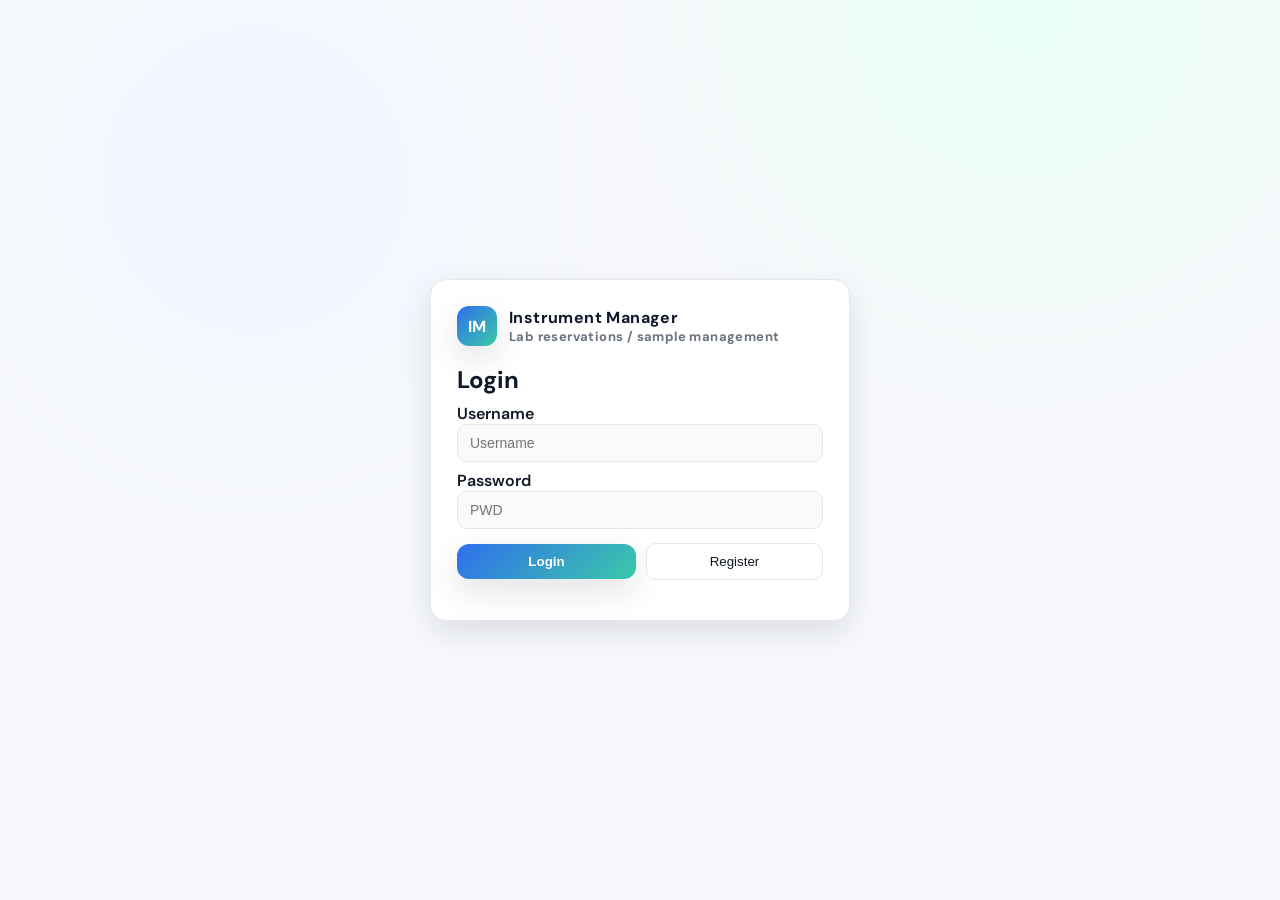
<file: templates/login.html>
﻿<!DOCTYPE html>
<html lang="zh-CN">
<head>
  <meta charset="UTF-8">
  <meta name="viewport" content="width=device-width, initial-scale=1.0">
  <title>Login - Instrument Manager</title>
  <link rel="stylesheet" href="/static/style.css?v=3">
</head>
<body class="login-body">
  <div class="login-card">
    <div class="brand">
      <div class="brand-badge">IM</div>
      <div>
        <div style="font-size:16px;font-weight:700;">Instrument Manager</div>
        <div class="subtle">Lab reservations / sample management</div>
      </div>
    </div>
    <h2 style="margin:18px 0 8px;">Login</h2>
    <label>Username</label>
    <input id="login-username" placeholder="Username">
    <label>Password</label>
    <input id="login-password" type="password" placeholder="PWD">
    <div class="flex" style="margin-top:14px;">
      <button class="primary" id="btn-login" style="flex:1;">Login</button>
      <button class="ghost" id="btn-register" style="flex:1;">Register</button>
    </div>
    <div id="login-hint" class="subtle" style="margin-top:10px;"></div>
  </div>
  <div class="toast" id="toast"></div>
  <script src="/static/login.js?v=4" defer></script>
</body>
</html>
</file>
<file: static/style.css>
﻿@import url("https://fonts.googleapis.com/css2?family=Space+Grotesk:wght@400;500;600&family=DM+Sans:wght@400;500;700&display=swap");

:root {
  --bg: #f7f9fc;
  --panel: #ffffff;
  --muted: #6b7280;
  --primary: #2f6fed;
  --accent: #3bc9a7;
  --border: #e5e7eb;
  --shadow: 0 12px 32px rgba(15, 23, 42, 0.12);
  --status-normal: #2ecc71;
  --status-maintenance: #f1c40f;
  --status-fault: #e74c3c;
  --status-offline: #a0aec0;
}

* { box-sizing: border-box; }
body {
  margin: 0;
  font-family: "DM Sans", "Space Grotesk", system-ui, -apple-system, sans-serif;
  background: radial-gradient(circle at 20% 20%, #f1f5ff, transparent 30%),
              radial-gradient(circle at 80% 0%, #e8fff5, transparent 30%),
              var(--bg);
  color: #0f172a;
  min-height: 100vh;
}

.topbar {
  padding: 16px 24px;
  display: flex;
  align-items: center;
  justify-content: space-between;
  position: sticky;
  top: 0;
  background: rgba(247, 249, 252, 0.9);
  backdrop-filter: blur(10px);
  border-bottom: 1px solid var(--border);
  z-index: 10;
}

.brand { display: flex; align-items: center; gap: 12px; font-weight: 700; letter-spacing: 0.4px; }
.brand-badge { width: 40px; height: 40px; border-radius: 12px; background: linear-gradient(135deg, #2f6fed, #3bc9a7); display: grid; place-items: center; color: #fff; font-weight: 700; box-shadow: var(--shadow); }

.app-shell { display: grid; grid-template-columns: 240px 1fr; min-height: calc(100vh - 70px); }
.sidebar { padding: 20px 16px; border-right: 1px solid var(--border); background: rgba(255,255,255,0.9); backdrop-filter: blur(10px); }
.nav-link { display: block; padding: 12px 14px; margin-bottom: 10px; border-radius: 12px; text-decoration: none; color: #0f172a; font-weight: 600; border: 1px solid var(--border); transition: all 0.15s ease; }
.nav-link:hover { border-color: var(--primary); box-shadow: var(--shadow); }
.nav-link.active { background: linear-gradient(135deg, #2f6fed, #3bc9a7); color: #fff; box-shadow: var(--shadow); border-color: transparent; }

.page { padding: 24px 28px 60px; display: grid; gap: 22px; }
.panel { background: var(--panel); border: 1px solid var(--border); border-radius: 16px; box-shadow: var(--shadow); padding: 20px 20px 24px; }
.panel h2 { margin: 0 0 12px 0; }

.grid-2 { display: grid; grid-template-columns: repeat(auto-fit, minmax(320px, 1fr)); gap: 16px; }
.flex-between { display: flex; justify-content: space-between; align-items: center; gap: 10px; }
.flex { display: flex; gap: 10px; align-items: center; }

label { font-weight: 600; color: #111827; display: block; margin-top: 8px; }
input, select, textarea { width: 100%; padding: 10px 12px; border-radius: 10px; border: 1px solid var(--border); background: #f9fafb; font-size: 14px; transition: border 0.2s ease; }
input:focus, select:focus, textarea:focus { outline: none; border-color: #2f6fed; background: #fff; }

button.primary, a.primary { background: linear-gradient(135deg, #2f6fed, #3bc9a7); border: none; color: #fff; padding: 10px 16px; border-radius: 12px; font-weight: 700; cursor: pointer; box-shadow: var(--shadow); text-decoration: none; display: inline-block; }
button.ghost { border: 1px solid var(--border); background: #fff; color: #111827; padding: 10px 14px; border-radius: 10px; cursor: pointer; }
.urgent-insert { border: 1px solid var(--border); border-radius: 16px; padding: 16px; margin-top: 16px; background: #f8fafc; }
.urgent-insert .grid-3 { display: grid; grid-template-columns: repeat(auto-fit, minmax(180px, 1fr)); gap: 12px; }
button.danger { border: none; background: #ef4444; color: #fff; padding: 10px 14px; border-radius: 10px; font-weight: 600; cursor: pointer; }
button.danger:disabled { background: #fca5a5; cursor: not-allowed; }
.submission-status { border-radius: 999px; padding: 4px 12px; font-weight: 700; font-size: 12px; display: inline-flex; }
.submission-scheduled { color: #065f46; background: #dcfce7; border: 1px solid #2dd4bf; }
.submission-submitted { color: #78350f; background: #fef3c7; border: 1px solid #fcd34d; }
.submission-default { color: #374151; background: #f3f4f6; border: 1px solid #d1d5db; }
.submission-rejected { color: #7f1d1d; background: #fee2e2; border: 1px solid #fecaca; }
.submission-completed { color: #475569; background: #e2e8f0; border: 1px solid #cbd5f5; }
.schedule-controls { display:flex; align-items:center; justify-content:space-between; gap:12px; flex-wrap:wrap; margin-bottom:12px; }
.schedule-controls label { font-weight:600; margin-right:6px; }
.schedule-controls select { min-width:180px; max-width:280px; }
.pagination-controls { display:flex; align-items:center; gap:8px; }
.pagination-controls span { font-weight:600; }
.profile-avatar-row { display:flex; align-items:center; gap:14px; padding:12px; border-radius:14px; border:1px solid var(--border); background:#f8fafc; margin-bottom:16px; }
.profile-avatar-thumb { width:96px; height:96px; border-radius:16px; object-fit:cover; border:2px solid #fff; box-shadow:0 10px 30px rgba(15,23,42,0.2); }
.profile-avatar-title { font-weight:700; }
.sample-image-grid { margin-top:12px; display:grid; gap:12px; grid-template-columns: repeat(auto-fit, minmax(160px, 1fr)); }
.clickable-thumb { width:100%; height:140px; object-fit:cover; border-radius:12px; border:1px solid var(--border); transition:box-shadow 0.2s ease; background:#f3f4f6; }
.clickable-thumb:hover { box-shadow:0 8px 24px rgba(15,23,42,0.2); }
.image-preview { width: min(720px, 92vw); max-height: 80vh; object-fit:contain; border-radius:12px; display:block; margin:0 auto; }

#cards-grid { display: grid; grid-template-columns: repeat(4, 1fr); gap: 14px; }
@media (max-width: 1400px) { #cards-grid { grid-template-columns: repeat(3, 1fr); } }
@media (max-width: 1100px) { #cards-grid { grid-template-columns: repeat(2, 1fr); } }
@media (max-width: 800px) { .app-shell { grid-template-columns: 1fr; } .sidebar { position: sticky; top: 70px; } #cards-grid { grid-template-columns: 1fr; } }
body.fullscreen .app-shell { grid-template-columns: 1fr; }
body.fullscreen .sidebar { display: none; }

.instrument-card { background: #fff; border-radius: 16px; border: 1px solid var(--border); padding: 16px; display: grid; gap: 12px; cursor: pointer; min-height: 240px; overflow: hidden; box-shadow: var(--shadow); }
.instrument-header { display: flex; align-items: center; justify-content: center; gap: 12px; }
.instrument-name { font-size: 22px; font-weight: 800; }
.status-pill { border-radius: 24px; padding: 4px 12px; font-size: 11px; font-weight: 600; color: #6b7280; background: #f3f4f6; border: 1px solid #d1d5db; }
.header-divider { height: 1px; background: #e5e7eb; margin: 0 -16px; }
.instrument-card-body { display: grid; grid-template-columns: 160px 1fr; gap: 18px; align-items: center; }
.card-photo { display: grid; place-items: center; }
.avatar { width: 150px; height: 150px; border-radius: 24px; background: #e5e7eb; object-fit: cover; }
.reservation-details { display: flex; flex-direction: column; gap: 8px; }
.current-user-name { font-size: 20px; font-weight: 700; }
.current-period { font-size: 15px; color: #111827; }
.current-note { font-size: 13px; color: var(--muted); }
.bottom-divider { height: 1px; background: #e5e7eb; margin: 0 -16px; }
.next-row { display: flex; justify-content: space-between; font-size: 12px; color: var(--muted); padding-top: 6px; }
.status-normal { color: var(--status-normal); }
.status-maintenance { color: var(--status-maintenance); }
.status-fault { color: var(--status-fault); }
.status-offline { color: var(--status-offline); }

.table { width: 100%; border-collapse: collapse; }
.table th, .table td { padding: 10px; border-bottom: 1px solid var(--border); text-align: left; }
.chip { padding: 6px 10px; border-radius: 12px; background: #eef2ff; color: #3730a3; font-weight: 600; display: inline-flex; }
.subtle { color: var(--muted); font-size: 13px; }
.notice { color: #ef4444; font-weight: 700; }

.modal-backdrop { position: fixed; inset: 0; background: rgba(15, 23, 42, 0.35); display: none; align-items: center; justify-content: center; z-index: 50; }
.modal { background: #fff; padding: 20px; border-radius: 16px; width: min(720px, 92vw); max-height: 82vh; overflow-y: auto; box-shadow: var(--shadow); }
.toast { position: fixed; right: 20px; bottom: 20px; background: #111827; color: #fff; padding: 12px 16px; border-radius: 12px; box-shadow: var(--shadow); display: none; z-index: 60; }

.login-body { display: grid; place-items: center; min-height: 100vh; }
.login-card { width: min(420px, 92vw); background: #fff; padding: 26px 26px 30px; border-radius: 16px; box-shadow: var(--shadow); border: 1px solid var(--border); }
.public-board .sidebar { display: none; }
.public-board .app-shell { grid-template-columns: 1fr; }
</file>
